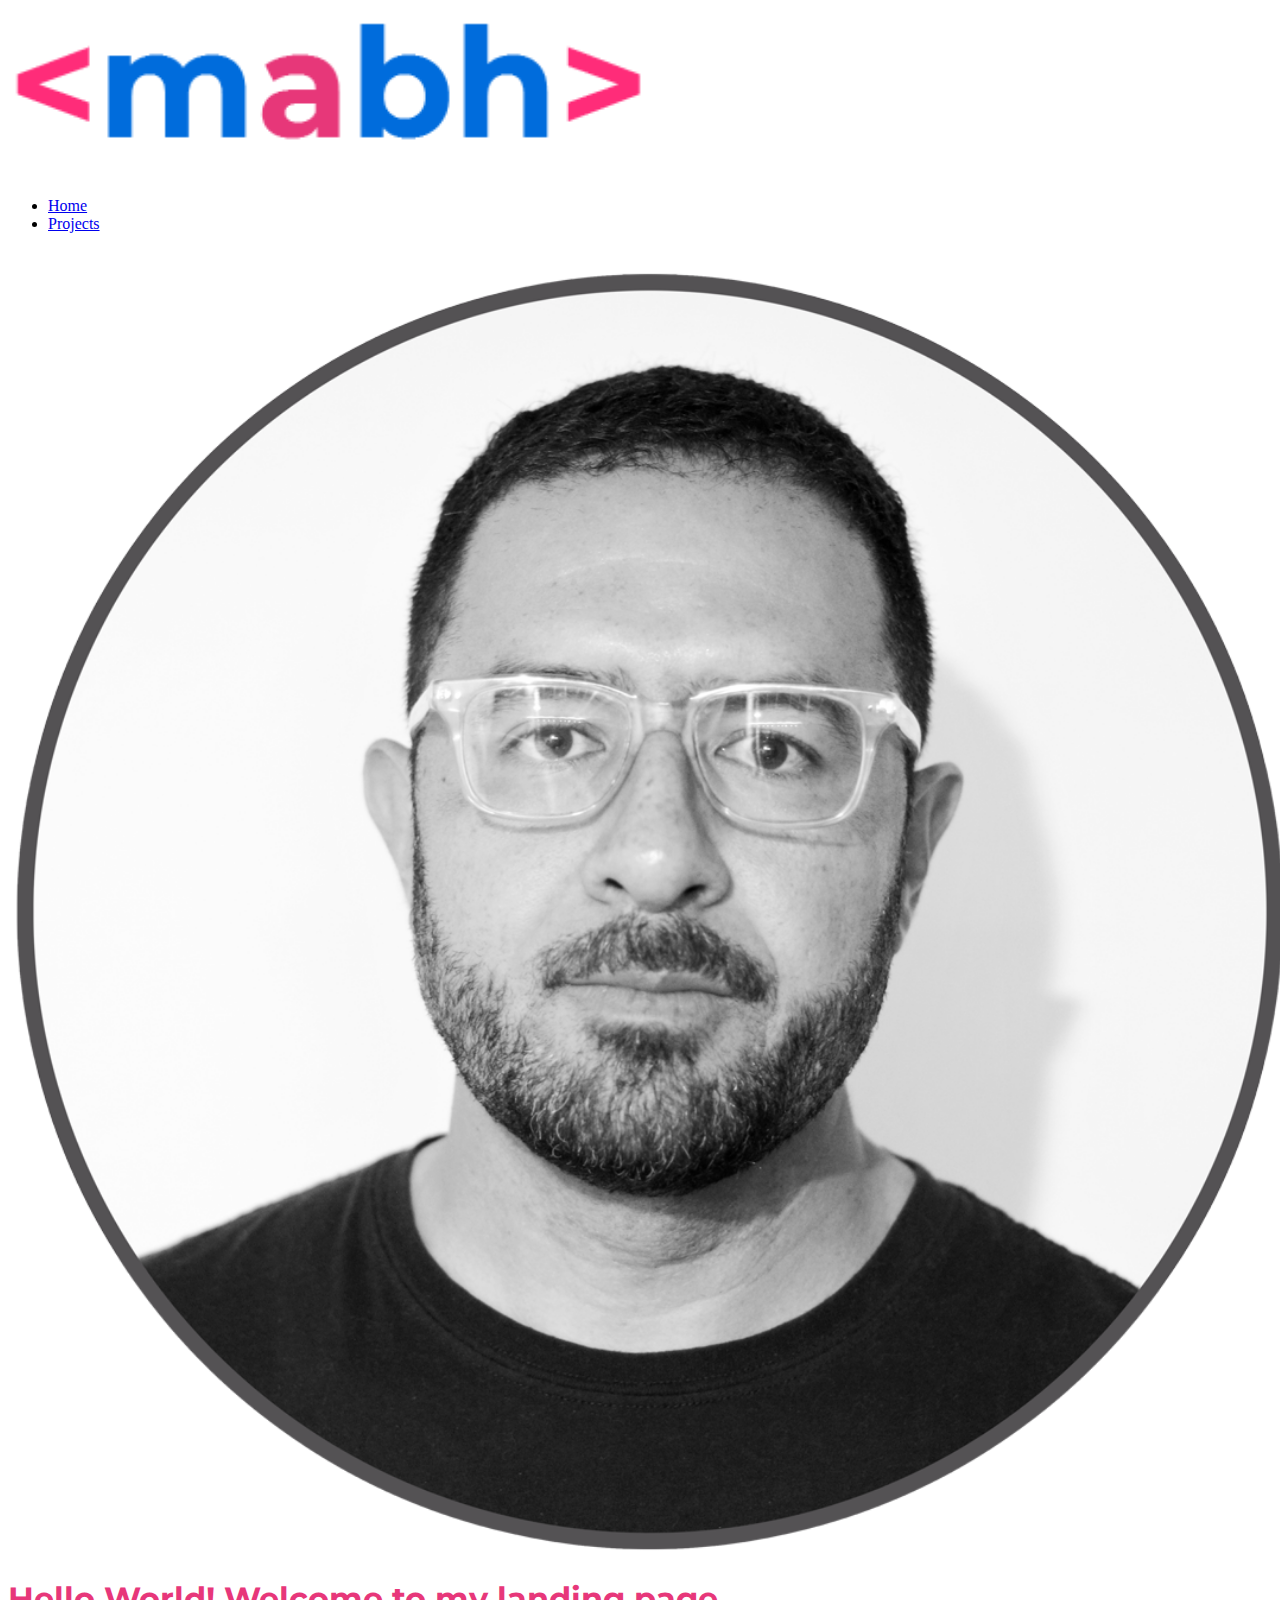
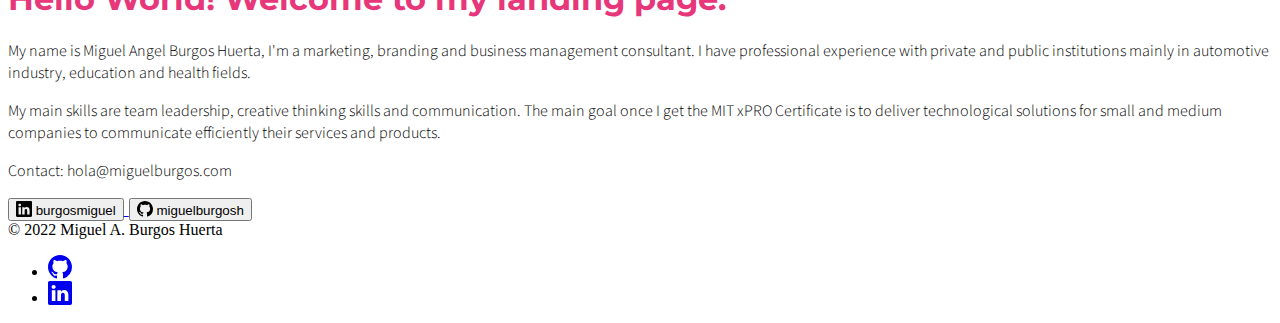
<file: index.html>
<!doctype html>
<html lang="en">

<head>
  <meta charset="utf-8">
  <meta name="viewport" content="width=device-width, initial-scale=1">
  <title>Miguel A. Burgos Huerta / Home</title>
  <link href="https://cdn.jsdelivr.net/npm/bootstrap@5.2.0-beta1/dist/css/bootstrap.min.css" rel="stylesheet"
    integrity="sha384-0evHe/X+R7YkIZDRvuzKMRqM+OrBnVFBL6DOitfPri4tjfHxaWutUpFmBp4vmVor" crossorigin="anonymous">
  <link rel="preconnect" href="https://fonts.gstatic.com" crossorigin>
  <link
    href="https://fonts.googleapis.com/css2?family=Montserrat:wght@300;800&family=Source+Sans+Pro:wght@300&display=swap"
    rel="stylesheet">
  <link rel="stylesheet" href="./styles.css" />
  <link rel="icon" href="images/favicon.ico" />
  <script src="https://cdn.jsdelivr.net/npm/bootstrap@5.2.0-beta1/dist/js/bootstrap.bundle.min.js"
    integrity="sha384-pprn3073KE6tl6bjs2QrFaJGz5/SUsLqktiwsUTF55Jfv3qYSDhgCecCxMW52nD2"
    crossorigin="anonymous"></script>
    <link rel="canonical" href="https://getbootstrap.com/docs/5.2/examples/footers/">
</head>

<body>
  <div class="parent">
    <header>

      <div class="container">
        <header class="d-flex flex-wrap justify-content-center py-3 mb-4 border-bottom">
          <a href="https://miguelburgosh.github.io/" class="d-flex align-items-center mb-3 mb-md-0 me-md-auto text-dark text-decoration-none">
            <span class="fs-4">
              <image src="./images/mabh.png" width="50%"></image>
            </span>
          </a>

          <ul class="nav nav-pills">
            <li class="nav-item"><a href="https://miguelburgosh.github.io/" class="nav-link active" aria-current="page">Home</a></li>
            <li class="nav-item"><a href="https://miguelburgosh.github.io/projects.html" class="nav-link">Projects</a></li>

          </ul>
        </header>
      </div>

    </header>

    <main>

      <div class="div1">
        <div class="container col-xxl-8 px-4 py-5">
          <div class="row flex-lg-row-reverse align-items-center g-5 py-5">
            <div class="col-10 col-sm-8 col-lg-6">
              <img src="./images/biopic.png" class="d-block mx-lg-auto img-fluid" alt="Miguel Burgos" width="100%"
                height="100%" loading="lazy">
            </div>
            <div class="col-lg-6">
              <h1 class="display-5 fw-bold lh-1 mb-3" style="color: #e7377a">Hello World! Welcome to my landing page.</h1>
              <p class="lead"> My name is Miguel Angel Burgos Huerta, I'm a marketing, branding and business management
                consultant. I have professional experience with private and public institutions mainly in automotive
                industry, education and health fields.</p>
              <p class="lead">My main skills are team leadership, creative thinking skills and communication. The main
                goal once I get the MIT xPRO Certificate is to deliver technological solutions for small and medium
                companies to communicate efficiently their services and products.</p>
                <p class="lead">Contact: hola@miguelburgos.com</p>
              <div class="d-grid gap-2 d-md-flex justify-content-md-start">
                <a href="https://www.linkedin.com/in/burgosmiguel/"><button type="button"
                    class="btn btn-primary btn-lg px-4 me-md-2"><svg xmlns="http://www.w3.org/2000/svg" width="16"
                      height="16" fill="currentColor" class="bi bi-linkedin" viewBox="0 0 16 16">
                      <path
                        d="M0 1.146C0 .513.526 0 1.175 0h13.65C15.474 0 16 .513 16 1.146v13.708c0 .633-.526 1.146-1.175 1.146H1.175C.526 16 0 15.487 0 14.854V1.146zm4.943 12.248V6.169H2.542v7.225h2.401zm-1.2-8.212c.837 0 1.358-.554 1.358-1.248-.015-.709-.52-1.248-1.342-1.248-.822 0-1.359.54-1.359 1.248 0 .694.521 1.248 1.327 1.248h.016zm4.908 8.212V9.359c0-.216.016-.432.08-.586.173-.431.568-.878 1.232-.878.869 0 1.216.662 1.216 1.634v3.865h2.401V9.25c0-2.22-1.184-3.252-2.764-3.252-1.274 0-1.845.7-2.165 1.193v.025h-.016a5.54 5.54 0 0 1 .016-.025V6.169h-2.4c.03.678 0 7.225 0 7.225h2.4z" />
                    </svg> burgosmiguel</button>
                  </svg></a>
                <a href="https://github.com/miguelburgosh"><button type="button"
                    class="btn btn-primary btn-lg px-4 me-md-2"><svg xmlns="http://www.w3.org/2000/svg" width="16"
                      height="16" fill="currentColor" class="bi bi-github" viewBox="0 0 16 16">
                      <path
                        d="M8 0C3.58 0 0 3.58 0 8c0 3.54 2.29 6.53 5.47 7.59.4.07.55-.17.55-.38 0-.19-.01-.82-.01-1.49-2.01.37-2.53-.49-2.69-.94-.09-.23-.48-.94-.82-1.13-.28-.15-.68-.52-.01-.53.63-.01 1.08.58 1.23.82.72 1.21 1.87.87 2.33.66.07-.52.28-.87.51-1.07-1.78-.2-3.64-.89-3.64-3.95 0-.87.31-1.59.82-2.15-.08-.2-.36-1.02.08-2.12 0 0 .67-.21 2.2.82.64-.18 1.32-.27 2-.27.68 0 1.36.09 2 .27 1.53-1.04 2.2-.82 2.2-.82.44 1.1.16 1.92.08 2.12.51.56.82 1.27.82 2.15 0 3.07-1.87 3.75-3.65 3.95.29.25.54.73.54 1.48 0 1.07-.01 1.93-.01 2.2 0 .21.15.46.55.38A8.012 8.012 0 0 0 16 8c0-4.42-3.58-8-8-8z" />
                    </svg> miguelburgosh</button>
                  </svg></a>
              </div>
            </div>
          </div>
        </div>
      </div>
      <div class="div2">
        
      </div>
      <div class="div3">
        <svg xmlns="http://www.w3.org/2000/svg" style="display: none;">
            <symbol id="bootstrap" viewBox="0 0 118 94">
                <title>Bootstrap</title>
                <path fill-rule="evenodd" clip-rule="evenodd"
                    d="M24.509 0c-6.733 0-11.715 5.893-11.492 12.284.214 6.14-.064 14.092-2.066 20.577C8.943 39.365 5.547 43.485 0 44.014v5.972c5.547.529 8.943 4.649 10.951 11.153 2.002 6.485 2.28 14.437 2.066 20.577C12.794 88.106 17.776 94 24.51 94H93.5c6.733 0 11.714-5.893 11.491-12.284-.214-6.14.064-14.092 2.066-20.577 2.009-6.504 5.396-10.624 10.943-11.153v-5.972c-5.547-.529-8.934-4.649-10.943-11.153-2.002-6.484-2.28-14.437-2.066-20.577C105.214 5.894 100.233 0 93.5 0H24.508zM80 57.863C80 66.663 73.436 72 62.543 72H44a2 2 0 01-2-2V24a2 2 0 012-2h18.437c9.083 0 15.044 4.92 15.044 12.474 0 5.302-4.01 10.049-9.119 10.88v.277C75.317 46.394 80 51.21 80 57.863zM60.521 28.34H49.948v14.934h8.905c6.884 0 10.68-2.772 10.68-7.727 0-4.643-3.264-7.207-9.012-7.207zM49.948 49.2v16.458H60.91c7.167 0 10.964-2.876 10.964-8.281 0-5.406-3.903-8.178-11.425-8.178H49.948z">
                </path>
            </symbol>
            <symbol id="github" viewBox="0 0 16 16">
                <path
                    d="M8 0C3.58 0 0 3.58 0 8c0 3.54 2.29 6.53 5.47 7.59.4.07.55-.17.55-.38 0-.19-.01-.82-.01-1.49-2.01.37-2.53-.49-2.69-.94-.09-.23-.48-.94-.82-1.13-.28-.15-.68-.52-.01-.53.63-.01 1.08.58 1.23.82.72 1.21 1.87.87 2.33.66.07-.52.28-.87.51-1.07-1.78-.2-3.64-.89-3.64-3.95 0-.87.31-1.59.82-2.15-.08-.2-.36-1.02.08-2.12 0 0 .67-.21 2.2.82.64-.18 1.32-.27 2-.27.68 0 1.36.09 2 .27 1.53-1.04 2.2-.82 2.2-.82.44 1.1.16 1.92.08 2.12.51.56.82 1.27.82 2.15 0 3.07-1.87 3.75-3.65 3.95.29.25.54.73.54 1.48 0 1.07-.01 1.93-.01 2.2 0 .21.15.46.55.38A8.012 8.012 0 0 0 16 8c0-4.42-3.58-8-8-8z" />
            </symbol>
            <symbol id="linkedin" viewBox="0 0 16 16">
                <path
                    d="M0 1.146C0 .513.526 0 1.175 0h13.65C15.474 0 16 .513 16 1.146v13.708c0 .633-.526 1.146-1.175 1.146H1.175C.526 16 0 15.487 0 14.854V1.146zm4.943 12.248V6.169H2.542v7.225h2.401zm-1.2-8.212c.837 0 1.358-.554 1.358-1.248-.015-.709-.52-1.248-1.342-1.248-.822 0-1.359.54-1.359 1.248 0 .694.521 1.248 1.327 1.248h.016zm4.908 8.212V9.359c0-.216.016-.432.08-.586.173-.431.568-.878 1.232-.878.869 0 1.216.662 1.216 1.634v3.865h2.401V9.25c0-2.22-1.184-3.252-2.764-3.252-1.274 0-1.845.7-2.165 1.193v.025h-.016a5.54 5.54 0 0 1 .016-.025V6.169h-2.4c.03.678 0 7.225 0 7.225h2.4z" />
            </symbol>
        </svg>
        <div class="container">
            <footer class="d-flex flex-wrap justify-content-between align-items-center py-3 my-4 border-top">
                <div class="col-md-4 d-flex align-items-center">
                    <a href="/" class="mb-3 me-2 mb-md-0 text-muted text-decoration-none lh-1">

                    </a>
                    <span class="mb-3 mb-md-0 text-muted">&copy; 2022 Miguel A. Burgos Huerta</span>
                </div>

                <ul class="nav col-md-4 justify-content-end list-unstyled d-flex">
                    <li class="ms-3"><a class="text-muted" href="https://github.com/miguelburgosh"><svg
                                class="bi" width="24" height="24">
                                <use xlink:href="#github" />
                            </svg></a></li>
                    <li class="ms-3"><a class="text-muted" href="https://www.linkedin.com/in/burgosmiguel/"><svg
                                class="bi" width="24" height="24">
                                <use xlink:href="#linkedin" />
                            </svg></a></li>
                </ul>
            </footer>
        </div>
    </div>
  </div>

  </main>
</body>

</html>
</file>
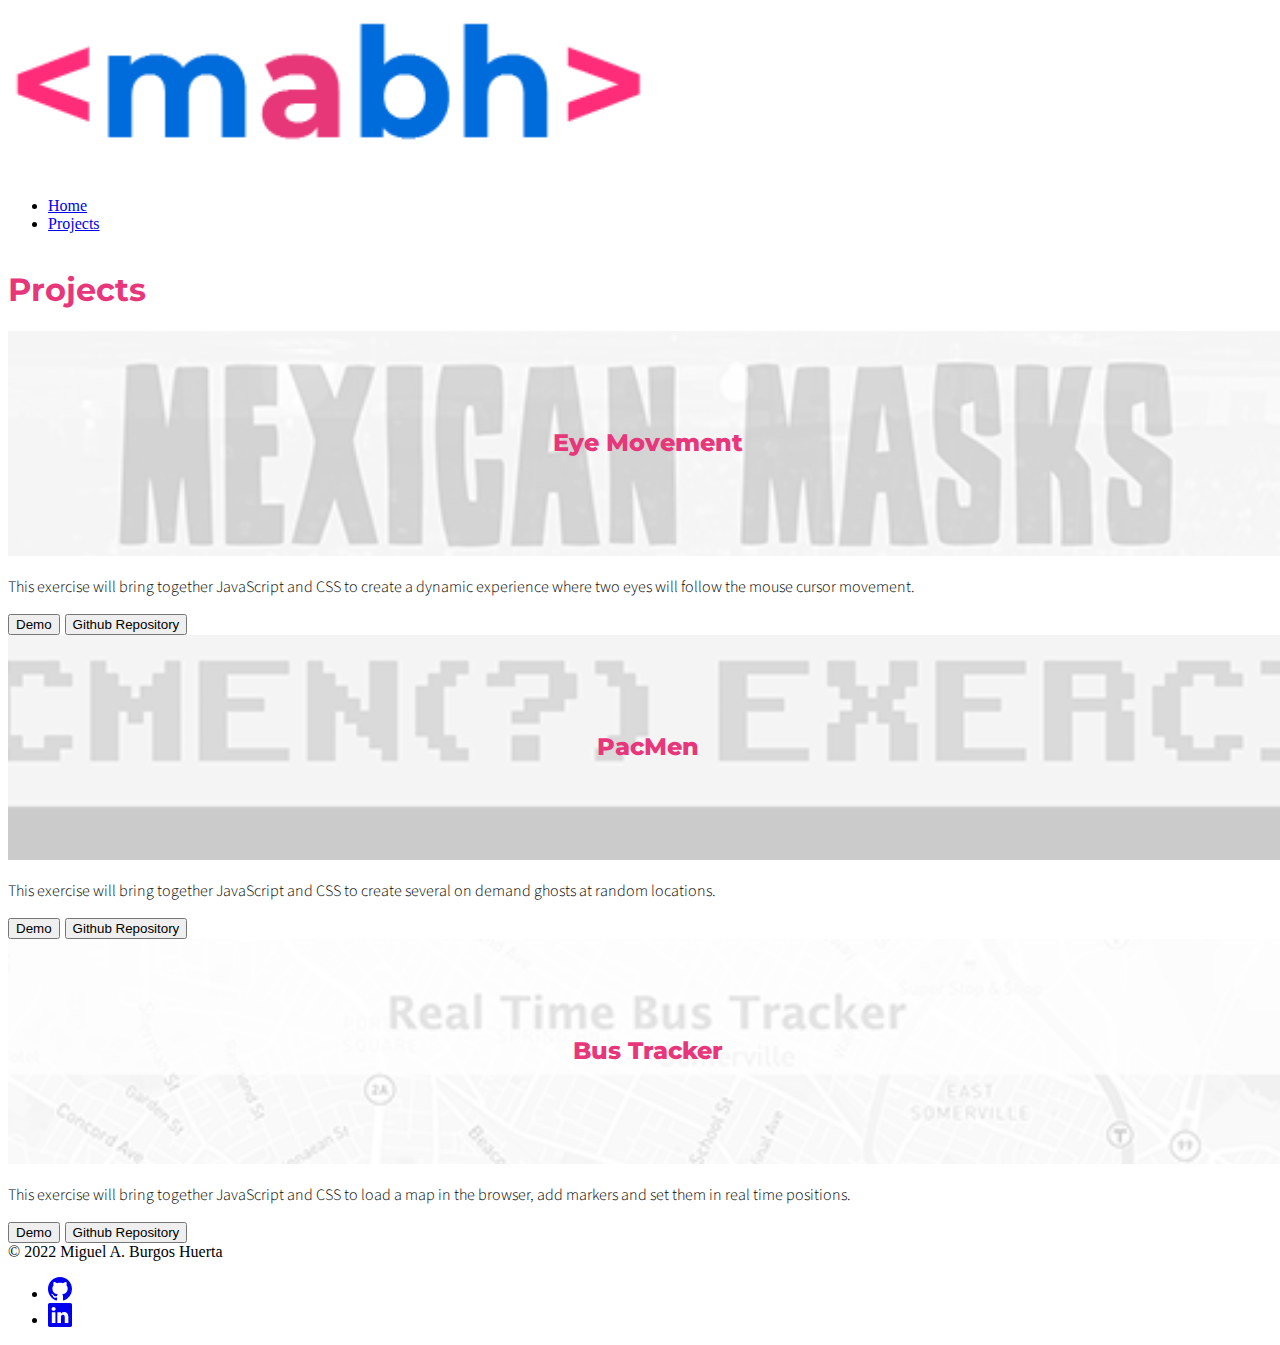
<file: projects.html>
<!doctype html>
<html lang="en">

<head>
    <meta charset="utf-8">
    <meta name="viewport" content="width=device-width, initial-scale=1">
    <title>Miguel A. Burgos Huerta / Projects</title>
    <link href="https://cdn.jsdelivr.net/npm/bootstrap@5.2.0-beta1/dist/css/bootstrap.min.css" rel="stylesheet"
        integrity="sha384-0evHe/X+R7YkIZDRvuzKMRqM+OrBnVFBL6DOitfPri4tjfHxaWutUpFmBp4vmVor" crossorigin="anonymous">
    <link rel="preconnect" href="https://fonts.gstatic.com" crossorigin>
    <link
        href="https://fonts.googleapis.com/css2?family=Montserrat:wght@300;800&family=Source+Sans+Pro:wght@300&display=swap"
        rel="stylesheet">
    <link rel="stylesheet" href="./styles.css" />
    <link rel="icon" href="images/favicon.ico" />
    <script src="https://cdn.jsdelivr.net/npm/bootstrap@5.2.0-beta1/dist/js/bootstrap.bundle.min.js"
        integrity="sha384-pprn3073KE6tl6bjs2QrFaJGz5/SUsLqktiwsUTF55Jfv3qYSDhgCecCxMW52nD2"
        crossorigin="anonymous"></script>
    <link rel="canonical" href="https://getbootstrap.com/docs/5.2/examples/footers/">
</head>

<body>
    <div class="parent">
        <header>

            <div class="container">
                <header class="d-flex flex-wrap justify-content-center py-3 mb-4 border-bottom">
                    <a href="https://miguelburgosh.github.io/"
                        class="d-flex align-items-center mb-3 mb-md-0 me-md-auto text-dark text-decoration-none">
                        <span class="fs-4">
                            <image src="./images/mabh.png" width="50%"></image>
                        </span>
                    </a>

                    <ul class="nav nav-pills">
                        <li class="nav-item"><a href="https://miguelburgosh.github.io/" class="nav-link active"
                                aria-current="page">Home</a></li>
                        <li class="nav-item"><a href="https://miguelburgosh.github.io/projects.html"
                                class="nav-link">Projects</a></li>

                    </ul>
                </header>
            </div>

        </header>

        <main>

            <div class="div1">

            </div>
            <div class="div2">
                <div class="album py-5 bg-light">
                    <div class="container">
                        <div class="px-4 pt-5 my-5 text-center border-bottom">
                            <h1 class="display-4 fw-bold" style="color: #e7377a">Projects</h1>
                        </div>
                        <div class="row row-cols-1 row-cols-sm-2 row-cols-md-3 g-3">
                            <div class="col">
                                <div class="card shadow-sm">
                                    <svg class="bd-placeholder-img card-img-top" width="100%" height="225"
                                        xmlns="http://www.w3.org/2000/svg" role="img"
                                        aria-label="Placeholder: Thumbnail" preserveAspectRatio="xMidYMid slice"
                                        focusable="false">
                                        <title>Placeholder</title>
                                        <rect width="100%" height="100%" fill="#ffffff" />
                                        <image href="images/exercise01.png" width="100%"></image><text x="50%" y="50%"
                                            fill="#e7377a" dy=".3em">Eye Movement</text>
                                    </svg>

                                    <div class="card-body">
                                        <p class="card-text">This exercise will bring together JavaScript and CSS to
                                            create a dynamic experience where two eyes will follow the mouse cursor
                                            movement.</p>
                                        <div class="d-flex justify-content-between align-items-center">
                                            <div class="btn-group">
                                                <button type="button" class="btn btn-sm btn-outline-secondary"><a
                                                        href="https://miguelburgosh.github.io/Eye-Exercise/"
                                                        style="text-decoration: none; color: inherit;">Demo</a></button>
                                                <button type="button" class="btn btn-sm btn-outline-secondary"><a
                                                        href="https://github.com/miguelburgosh/Eye-Exercise"
                                                        style="text-decoration: none; color: inherit;">Github
                                                        Repository</a></button>
                                            </div>
                                        </div>
                                    </div>
                                </div>
                            </div>
                            <div class="col">
                                <div class="card shadow-sm">
                                    <svg class="bd-placeholder-img card-img-top" width="100%" height="225"
                                        xmlns="http://www.w3.org/2000/svg" role="img"
                                        aria-label="Placeholder: Thumbnail" preserveAspectRatio="xMidYMid slice"
                                        focusable="false">
                                        <title>Placeholder</title>
                                        <rect width="100%" height="100%" fill="#ffffff" />
                                        <image href="images/exercise02.png" width="100%"></image><text x="50%" y="50%"
                                            fill="#e7377a" dy=".3em">PacMen</text>
                                    </svg>

                                    <div class="card-body">
                                        <p class="card-text">This exercise will bring together JavaScript and CSS to
                                            create several on demand ghosts at random locations.</p>
                                        <div class="d-flex justify-content-between align-items-center">
                                            <div class="btn-group">
                                                <button type="button" class="btn btn-sm btn-outline-secondary"><a
                                                        href="https://miguelburgosh.github.io/PacMen-Exercise/"
                                                        style="text-decoration: none; color: inherit;">Demo</a></button>
                                                <button type="button" class="btn btn-sm btn-outline-secondary"><a
                                                        href="https://github.com/miguelburgosh/PacMen-Exercise"
                                                        style="text-decoration: none;color: inherit;">Github
                                                        Repository</a></button>
                                            </div>
                                        </div>
                                    </div>
                                </div>
                            </div>
                            <div class="col">
                                <div class="card shadow-sm">
                                    <svg class="bd-placeholder-img card-img-top" width="100%" height="225"
                                        xmlns="http://www.w3.org/2000/svg" role="img"
                                        aria-label="Placeholder: Thumbnail" preserveAspectRatio="xMidYMid slice"
                                        focusable="false">
                                        <title>Placeholder</title>
                                        <rect width="100%" height="100%" fill="#ffffff" />
                                        <image href="images/exercise03.png" width="100%"></image><text x="50%" y="50%"
                                            fill="#e7377a" dy=".3em">Bus Tracker</text>
                                    </svg>

                                    <div class="card-body">
                                        <p class="card-text">This exercise will bring together JavaScript and CSS to
                                            load a map in the browser, add markers and set them in real time positions.
                                        </p>
                                        <div class="d-flex justify-content-between align-items-center">
                                            <div class="btn-group">
                                                <button type="button" class="btn btn-sm btn-outline-secondary"><a
                                                        href="https://miguelburgosh.github.io/Real-Time-Bus-Tracker/"
                                                        style="text-decoration: none;color: inherit;">Demo</a></button>
                                                <button type="button" class="btn btn-sm btn-outline-secondary"><a
                                                        href="https://github.com/miguelburgosh/Real-Time-Bus-Tracker"
                                                        style="text-decoration: none; color: inherit;">Github
                                                        Repository</a></button>
                                            </div>

                                        </div>
                                    </div>
                                </div>
                            </div>

                        </div>
                    </div>
                </div>
            </div>
            <div class="div3">
                <svg xmlns="http://www.w3.org/2000/svg" style="display: none;">
                    <symbol id="bootstrap" viewBox="0 0 118 94">
                        <title>Bootstrap</title>
                        <path fill-rule="evenodd" clip-rule="evenodd"
                            d="M24.509 0c-6.733 0-11.715 5.893-11.492 12.284.214 6.14-.064 14.092-2.066 20.577C8.943 39.365 5.547 43.485 0 44.014v5.972c5.547.529 8.943 4.649 10.951 11.153 2.002 6.485 2.28 14.437 2.066 20.577C12.794 88.106 17.776 94 24.51 94H93.5c6.733 0 11.714-5.893 11.491-12.284-.214-6.14.064-14.092 2.066-20.577 2.009-6.504 5.396-10.624 10.943-11.153v-5.972c-5.547-.529-8.934-4.649-10.943-11.153-2.002-6.484-2.28-14.437-2.066-20.577C105.214 5.894 100.233 0 93.5 0H24.508zM80 57.863C80 66.663 73.436 72 62.543 72H44a2 2 0 01-2-2V24a2 2 0 012-2h18.437c9.083 0 15.044 4.92 15.044 12.474 0 5.302-4.01 10.049-9.119 10.88v.277C75.317 46.394 80 51.21 80 57.863zM60.521 28.34H49.948v14.934h8.905c6.884 0 10.68-2.772 10.68-7.727 0-4.643-3.264-7.207-9.012-7.207zM49.948 49.2v16.458H60.91c7.167 0 10.964-2.876 10.964-8.281 0-5.406-3.903-8.178-11.425-8.178H49.948z">
                        </path>
                    </symbol>
                    <symbol id="github" viewBox="0 0 16 16">
                        <path
                            d="M8 0C3.58 0 0 3.58 0 8c0 3.54 2.29 6.53 5.47 7.59.4.07.55-.17.55-.38 0-.19-.01-.82-.01-1.49-2.01.37-2.53-.49-2.69-.94-.09-.23-.48-.94-.82-1.13-.28-.15-.68-.52-.01-.53.63-.01 1.08.58 1.23.82.72 1.21 1.87.87 2.33.66.07-.52.28-.87.51-1.07-1.78-.2-3.64-.89-3.64-3.95 0-.87.31-1.59.82-2.15-.08-.2-.36-1.02.08-2.12 0 0 .67-.21 2.2.82.64-.18 1.32-.27 2-.27.68 0 1.36.09 2 .27 1.53-1.04 2.2-.82 2.2-.82.44 1.1.16 1.92.08 2.12.51.56.82 1.27.82 2.15 0 3.07-1.87 3.75-3.65 3.95.29.25.54.73.54 1.48 0 1.07-.01 1.93-.01 2.2 0 .21.15.46.55.38A8.012 8.012 0 0 0 16 8c0-4.42-3.58-8-8-8z" />
                    </symbol>
                    <symbol id="linkedin" viewBox="0 0 16 16">
                        <path
                            d="M0 1.146C0 .513.526 0 1.175 0h13.65C15.474 0 16 .513 16 1.146v13.708c0 .633-.526 1.146-1.175 1.146H1.175C.526 16 0 15.487 0 14.854V1.146zm4.943 12.248V6.169H2.542v7.225h2.401zm-1.2-8.212c.837 0 1.358-.554 1.358-1.248-.015-.709-.52-1.248-1.342-1.248-.822 0-1.359.54-1.359 1.248 0 .694.521 1.248 1.327 1.248h.016zm4.908 8.212V9.359c0-.216.016-.432.08-.586.173-.431.568-.878 1.232-.878.869 0 1.216.662 1.216 1.634v3.865h2.401V9.25c0-2.22-1.184-3.252-2.764-3.252-1.274 0-1.845.7-2.165 1.193v.025h-.016a5.54 5.54 0 0 1 .016-.025V6.169h-2.4c.03.678 0 7.225 0 7.225h2.4z" />
                    </symbol>
                </svg>
                <div class="container">
                    <footer class="d-flex flex-wrap justify-content-between align-items-center py-3 my-4 border-top">
                        <div class="col-md-4 d-flex align-items-center">
                            <a href="/" class="mb-3 me-2 mb-md-0 text-muted text-decoration-none lh-1">

                            </a>
                            <span class="mb-3 mb-md-0 text-muted">&copy; 2022 Miguel A. Burgos Huerta</span>
                        </div>

                        <ul class="nav col-md-4 justify-content-end list-unstyled d-flex">
                            <li class="ms-3"><a class="text-muted" href="https://github.com/miguelburgosh"><svg
                                        class="bi" width="24" height="24">
                                        <use xlink:href="#github" />
                                    </svg></a></li>
                            <li class="ms-3"><a class="text-muted" href="https://www.linkedin.com/in/burgosmiguel/"><svg
                                        class="bi" width="24" height="24">
                                        <use xlink:href="#linkedin" />
                                    </svg></a></li>
                        </ul>
                    </footer>
                </div>
            </div>
    </div>

    </main>
</body>

</html>
</file>
<file: styles.css>
.parent {
    display: grid;
    grid-template-columns: 1fr;
    grid-template-rows: repeat(3, 1fr);
    grid-column-gap: 0px;
    grid-row-gap: 0px;
    width: 100vw;
    height: 100vh;
    }
    
    .div1 { grid-area: 1 / 1 / 2 / 4; 
        background-color: white;
        font-family: 'Montserrat', sans-serif;
        font-weight: 800;
    }

    .div1 p {
        font-family: 'Source Sans Pro', sans-serif;
        font-weight: 300;
    }

    .div1 img {
        max-width: 100%;
        max-height: 100%;
    }

    .div2 { grid-area: 2 / 1 / 3 / 2; 
        font-family: 'Montserrat', sans-serif;
        font-weight: 800;
    }
    .div3 { grid-area: 2 / 2 / 3 / 3; 
    }

    .bd-placeholder-img {
      font-size: 1.125rem;
      text-anchor: middle;
      -webkit-user-select: none;
      -moz-user-select: none;
      user-select: none;
    }

    @media (min-width: 768px) {
      .bd-placeholder-img-lg {
        font-size: 3.5rem;
      }
    }

    .b-example-divider {
      height: 3rem;
      background-color: rgba(0, 0, 0, .1);
      border: solid rgba(0, 0, 0, .15);
      border-width: 1px 0;
      box-shadow: inset 0 .5em 1.5em rgba(0, 0, 0, .1), inset 0 .125em .5em rgba(0, 0, 0, .15);
    }

    .b-example-vr {
      flex-shrink: 0;
      width: 1.5rem;
      height: 100vh;
    }

    .bi {
      vertical-align: -.125em;
      fill: currentColor;
    }

    .nav-scroller {
      position: relative;
      z-index: 2;
      height: 2.75rem;
      overflow-y: hidden;
    }

    .nav-scroller .nav {
      display: flex;
      flex-wrap: nowrap;
      padding-bottom: 1rem;
      margin-top: -1px;
      overflow-x: auto;
      text-align: center;
      white-space: nowrap;
      -webkit-overflow-scrolling: touch;
    }

    .bd-placeholder-img {
        font-size: 1.125rem;
        text-anchor: middle;
        -webkit-user-select: none;
        -moz-user-select: none;
        user-select: none;
      }

      @media (min-width: 768px) {
        .bd-placeholder-img-lg {
          font-size: 3.5rem;
        }
      }

      .b-example-divider {
        height: 3rem;
        background-color: rgba(0, 0, 0, .1);
        border: solid rgba(0, 0, 0, .15);
        border-width: 1px 0;
        box-shadow: inset 0 .5em 1.5em rgba(0, 0, 0, .1), inset 0 .125em .5em rgba(0, 0, 0, .15);
      }

      .b-example-vr {
        flex-shrink: 0;
        width: 1.5rem;
        height: 100vh;
      }

      .bi {
        vertical-align: -.125em;
        fill: currentColor;
      }

      .nav-scroller {
        position: relative;
        z-index: 2;
        height: 2.75rem;
        overflow-y: hidden;
      }

      .nav-scroller .nav {
        display: flex;
        flex-wrap: nowrap;
        padding-bottom: 1rem;
        margin-top: -1px;
        overflow-x: auto;
        text-align: center;
        white-space: nowrap;
        -webkit-overflow-scrolling: touch;
      }

      .thdiv {
          height: 25%;
          width: 25%;
      }

      .feature-icon {
        width: 4rem;
        height: 4rem;
        border-radius: .75rem;
      }
      
      .icon-link > .bi {
        margin-top: .125rem;
        margin-left: .125rem;
        fill: currentcolor;
        transition: transform .25s ease-in-out;
      }
      .icon-link:hover > .bi {
        transform: translate(.25rem);
      }
      
      .icon-square {
        width: 3rem;
        height: 3rem;
        border-radius: .75rem;
      }
      
      .text-shadow-1 { text-shadow: 0 .125rem .25rem rgba(0, 0, 0, .25); }
      .text-shadow-2 { text-shadow: 0 .25rem .5rem rgba(0, 0, 0, .25); }
      .text-shadow-3 { text-shadow: 0 .5rem 1.5rem rgba(0, 0, 0, .25); }
      
      .card-cover {
        background-repeat: no-repeat;
        background-position: center center;
        background-size: cover;
      }

      .bd-placeholder-img {
        font-size: 1.125rem;
        text-anchor: middle;
        -webkit-user-select: none;
        -moz-user-select: none;
        user-select: none;
      }

      @media (min-width: 768px) {
        .bd-placeholder-img-lg {
          font-size: 3.5rem;
        }
      }

      .b-example-divider {
        height: 3rem;
        background-color: rgba(0, 0, 0, .1);
        border: solid rgba(0, 0, 0, .15);
        border-width: 1px 0;
        box-shadow: inset 0 .5em 1.5em rgba(0, 0, 0, .1), inset 0 .125em .5em rgba(0, 0, 0, .15);
      }

      .b-example-vr {
        flex-shrink: 0;
        width: 1.5rem;
        height: 100vh;
      }

      .bi {
        vertical-align: -.125em;
        fill: currentColor;
      }

      .nav-scroller {
        position: relative;
        z-index: 2;
        height: 2.75rem;
        overflow-y: hidden;
      }

      .nav-scroller .nav {
        display: flex;
        flex-wrap: nowrap;
        padding-bottom: 1rem;
        margin-top: -1px;
        overflow-x: auto;
        text-align: center;
        white-space: nowrap;
        -webkit-overflow-scrolling: touch;
      }

      @media (min-width: 992px) {
        .rounded-lg-3 { border-radius: .3rem; }
      }

      .div2 image {
         filter: grayscale(1);
         opacity: .2;
      }

      .bd-placeholder-img {
        font-size: 1.125rem;
        text-anchor: middle;
        -webkit-user-select: none;
        -moz-user-select: none;
        user-select: none;
      }

      @media (min-width: 768px) {
        .bd-placeholder-img-lg {
          font-size: 3.5rem;
        }
      }

      .b-example-divider {
        height: 3rem;
        background-color: rgba(0, 0, 0, .1);
        border: solid rgba(0, 0, 0, .15);
        border-width: 1px 0;
        box-shadow: inset 0 .5em 1.5em rgba(0, 0, 0, .1), inset 0 .125em .5em rgba(0, 0, 0, .15);
      }

      .b-example-vr {
        flex-shrink: 0;
        width: 1.5rem;
        height: 100vh;
      }

      .bi {
        vertical-align: -.125em;
        fill: currentColor;
      }

      .nav-scroller {
        position: relative;
        z-index: 2;
        height: 2.75rem;
        overflow-y: hidden;
      }

      .nav-scroller .nav {
        display: flex;
        flex-wrap: nowrap;
        padding-bottom: 1rem;
        margin-top: -1px;
        overflow-x: auto;
        text-align: center;
        white-space: nowrap;
        -webkit-overflow-scrolling: touch;
      }

      .container .bg-dark {
          background-color: blue;
      }

      .button {
          background-color: blueviolet;
      }

      .div2 text {
        font-family: 'Montserrat', sans-serif;
        font-weight: 800;
        font-size: x-large;
      }

      .bd-placeholder-img {
        font-size: 1.125rem;
        text-anchor: middle;
        -webkit-user-select: none;
        -moz-user-select: none;
        user-select: none;
      }

      @media (min-width: 768px) {
        .bd-placeholder-img-lg {
          font-size: 3.5rem;
        }
      }

      .b-example-divider {
        height: 3rem;
        background-color: rgba(0, 0, 0, .1);
        border: solid rgba(0, 0, 0, .15);
        border-width: 1px 0;
        box-shadow: inset 0 .5em 1.5em rgba(0, 0, 0, .1), inset 0 .125em .5em rgba(0, 0, 0, .15);
      }

      .b-example-vr {
        flex-shrink: 0;
        width: 1.5rem;
        height: 100vh;
      }

      .bi {
        vertical-align: -.125em;
        fill: currentColor;
      }

      .nav-scroller {
        position: relative;
        z-index: 2;
        height: 2.75rem;
        overflow-y: hidden;
      }

      .nav-scroller .nav {
        display: flex;
        flex-wrap: nowrap;
        padding-bottom: 1rem;
        margin-top: -1px;
        overflow-x: auto;
        text-align: center;
        white-space: nowrap;
        -webkit-overflow-scrolling: touch;
      }

      .card-text {
        font-family: 'Source Sans Pro', sans-serif;
        font-weight: 300;
      }
    }

    .b-example-divider {
      height: 3rem;
      background-color: rgba(0, 0, 0, .1);
      border: solid rgba(0, 0, 0, .15);
      border-width: 1px 0;
      box-shadow: inset 0 .5em 1.5em rgba(0, 0, 0, .1), inset 0 .125em .5em rgba(0, 0, 0, .15);
    }

    .b-example-vr {
      flex-shrink: 0;
      width: 1.5rem;
      height: 100vh;
    }

    .bi {
      vertical-align: -.125em;
      fill: currentColor;
    }

    .nav-scroller {
      position: relative;
      z-index: 2;
      height: 2.75rem;
      overflow-y: hidden;
    }

    .nav-scroller .nav {
      display: flex;
      flex-wrap: nowrap;
      padding-bottom: 1rem;
      margin-top: -1px;
      overflow-x: auto;
      text-align: center;
      white-space: nowrap;
      -webkit-overflow-scrolling: touch;
    }

    .bd-placeholder-img {
        font-size: 1.125rem;
        text-anchor: middle;
        -webkit-user-select: none;
        -moz-user-select: none;
        user-select: none;
      }

      @media (min-width: 768px) {
        .bd-placeholder-img-lg {
          font-size: 3.5rem;
        }
      }

      .b-example-divider {
        height: 3rem;
        background-color: rgba(0, 0, 0, .1);
        border: solid rgba(0, 0, 0, .15);
        border-width: 1px 0;
        box-shadow: inset 0 .5em 1.5em rgba(0, 0, 0, .1), inset 0 .125em .5em rgba(0, 0, 0, .15);
      }

      .b-example-vr {
        flex-shrink: 0;
        width: 1.5rem;
        height: 100vh;
      }

      .bi {
        vertical-align: -.125em;
        fill: currentColor;
      }

      .nav-scroller {
        position: relative;
        z-index: 2;
        height: 2.75rem;
        overflow-y: hidden;
      }

      .nav-scroller .nav {
        display: flex;
        flex-wrap: nowrap;
        padding-bottom: 1rem;
        margin-top: -1px;
        overflow-x: auto;
        text-align: center;
        white-space: nowrap;
        -webkit-overflow-scrolling: touch;
      }

      .thdiv {
          height: 25%;
          width: 25%;
      }

      .feature-icon {
        width: 4rem;
        height: 4rem;
        border-radius: .75rem;
      }
      
      .icon-link > .bi {
        margin-top: .125rem;
        margin-left: .125rem;
        fill: currentcolor;
        transition: transform .25s ease-in-out;
      }
      .icon-link:hover > .bi {
        transform: translate(.25rem);
      }
      
      .icon-square {
        width: 3rem;
        height: 3rem;
        border-radius: .75rem;
      }
      
      .text-shadow-1 { text-shadow: 0 .125rem .25rem rgba(0, 0, 0, .25); }
      .text-shadow-2 { text-shadow: 0 .25rem .5rem rgba(0, 0, 0, .25); }
      .text-shadow-3 { text-shadow: 0 .5rem 1.5rem rgba(0, 0, 0, .25); }
      
      .card-cover {
        background-repeat: no-repeat;
        background-position: center center;
        background-size: cover;
      }

      .bd-placeholder-img {
        font-size: 1.125rem;
        text-anchor: middle;
        -webkit-user-select: none;
        -moz-user-select: none;
        user-select: none;
      }

      @media (min-width: 768px) {
        .bd-placeholder-img-lg {
          font-size: 3.5rem;
        }
      }

      .b-example-divider {
        height: 3rem;
        background-color: rgba(0, 0, 0, .1);
        border: solid rgba(0, 0, 0, .15);
        border-width: 1px 0;
        box-shadow: inset 0 .5em 1.5em rgba(0, 0, 0, .1), inset 0 .125em .5em rgba(0, 0, 0, .15);
      }

      .b-example-vr {
        flex-shrink: 0;
        width: 1.5rem;
        height: 100vh;
      }

      .bi {
        vertical-align: -.125em;
        fill: currentColor;
      }

      .nav-scroller {
        position: relative;
        z-index: 2;
        height: 2.75rem;
        overflow-y: hidden;
      }

      .nav-scroller .nav {
        display: flex;
        flex-wrap: nowrap;
        padding-bottom: 1rem;
        margin-top: -1px;
        overflow-x: auto;
        text-align: center;
        white-space: nowrap;
        -webkit-overflow-scrolling: touch;
      }

      @media (min-width: 992px) {
        .rounded-lg-3 { border-radius: .3rem; }
      }

      .div2 image {
         filter: grayscale(1);
         opacity: .2;
      }

      .bd-placeholder-img {
        font-size: 1.125rem;
        text-anchor: middle;
        -webkit-user-select: none;
        -moz-user-select: none;
        user-select: none;
      }

      @media (min-width: 768px) {
        .bd-placeholder-img-lg {
          font-size: 3.5rem;
        }
      }

      .b-example-divider {
        height: 3rem;
        background-color: rgba(0, 0, 0, .1);
        border: solid rgba(0, 0, 0, .15);
        border-width: 1px 0;
        box-shadow: inset 0 .5em 1.5em rgba(0, 0, 0, .1), inset 0 .125em .5em rgba(0, 0, 0, .15);
      }

      .b-example-vr {
        flex-shrink: 0;
        width: 1.5rem;
        height: 100vh;
      }

      .bi {
        vertical-align: -.125em;
        fill: currentColor;
      }

      .nav-scroller {
        position: relative;
        z-index: 2;
        height: 2.75rem;
        overflow-y: hidden;
      }

      .nav-scroller .nav {
        display: flex;
        flex-wrap: nowrap;
        padding-bottom: 1rem;
        margin-top: -1px;
        overflow-x: auto;
        text-align: center;
        white-space: nowrap;
        -webkit-overflow-scrolling: touch;
      }

      .container .bg-dark {
          background-color: blue;
      }

      .button {
          background-color: blueviolet;
      }

      .div2 text {
        font-family: 'Montserrat', sans-serif;
        font-weight: 800;
        font-size: x-large;
      }

      .bd-placeholder-img {
        font-size: 1.125rem;
        text-anchor: middle;
        -webkit-user-select: none;
        -moz-user-select: none;
        user-select: none;
      }

      @media (min-width: 768px) {
        .bd-placeholder-img-lg {
          font-size: 3.5rem;
        }
      }

      .b-example-divider {
        height: 3rem;
        background-color: rgba(0, 0, 0, .1);
        border: solid rgba(0, 0, 0, .15);
        border-width: 1px 0;
        box-shadow: inset 0 .5em 1.5em rgba(0, 0, 0, .1), inset 0 .125em .5em rgba(0, 0, 0, .15);
      }

      .b-example-vr {
        flex-shrink: 0;
        width: 1.5rem;
        height: 100vh;
      }

      .bi {
        vertical-align: -.125em;
        fill: currentColor;
      }

      .nav-scroller {
        position: relative;
        z-index: 2;
        height: 2.75rem;
        overflow-y: hidden;
      }

      .nav-scroller .nav {
        display: flex;
        flex-wrap: nowrap;
        padding-bottom: 1rem;
        margin-top: -1px;
        overflow-x: auto;
        text-align: center;
        white-space: nowrap;
        -webkit-overflow-scrolling: touch;
      }

      .card-text {
        font-family: 'Source Sans Pro', sans-serif;
        font-weight: 300;
      }
</file>
